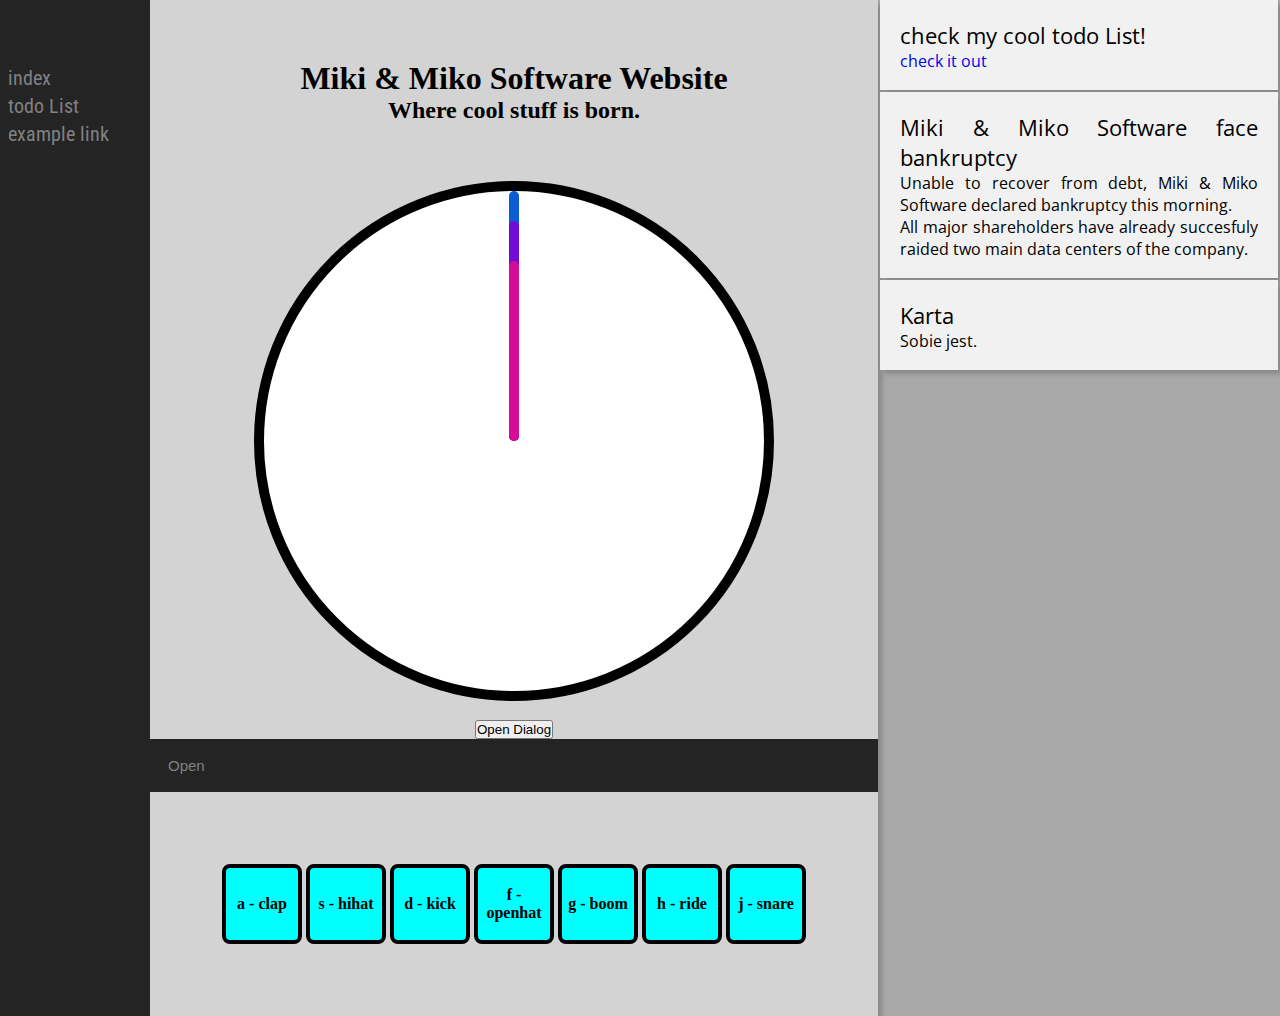
<file: index.html>
<!DOCTYPE html>
<html>
<head>
   <title>Epic Website</title>
   <link rel="stylesheet" type="text/css" href="style.css">
   <link rel="stylesheet" type="text/css" href="clock/clock.css">
   <link rel="stylesheet" type="text/css" href="percussion/percussion.css">
   <link href="https://fonts.googleapis.com/css?family=Slabo+27px" rel="stylesheet">
   <link href="https://fonts.googleapis.com/css?family=Marvel" rel="stylesheet">
</head>
<body>
<div id="container">
   <div class="leftContent">
      <div class="sidenav">
         <div class="sidenav-container">
            <a href="#" class="sidenav-item">index</a>
         </div>
         <div class="sidenav-container">
            <a href="todoList/todo_list.html" class="sidenav-item">todo List</a>
         </div>
         <div class="sidenav-container">
            <a href="#" class="sidenav-item">example link</a>
         </div>
      </div>
   </div>

   <div class="mainContent">
      <div class="main-content-container">
         <div class="header">
            <h1 id="title">Miki & Miko Software Website</h1>
            <h2>Where cool stuff is born.</h2>
         </div>

         <div class="clock-container">
            <div class="clock">
               <div id="mirek" class="hand seconds-hand"></div>
               <div class="hand minutes-hand"></div>
               <div class="hand hours-hand"></div>
            </div>
         </div>
      </div>

      <button id="dialogButton">Open Dialog</button>
      <dialog id="myDialog">This is an open dialog window</dialog>

         <button class="collapsible">Open</button>
         <div class="collapsible-content">
            Some collapsible content. Click the button to toggle between showing and hiding the collapsible content.
            Lorem
            ipsum dolor sit amet, consectetur adipisicing elit, sed do eiusmod tempor incididunt ut labore et dolore
            magna
            aliqua. Ut enim ad minim veniam, quis nostrud exercitation ullamco laboris nisi ut aliquip ex ea commodo
            consequat.
         </div>

      <div class="keys-container">
         <span id="a" class="key" data-key="65">a - clap</span>
         <span id="s" class="key" data-key="83">s - hihat</span>
         <span id="d" class="key" data-key="68">d - kick</span>
         <span id="f" class="key" data-key="70">f - openhat</span>
         <span id="g" class="key" data-key="71">g - boom</span>
         <span id="h" class="key" data-key="72">h - ride</span>
         <span id="j" class="key" data-key="74">j - snare</span>
         <audio data-key="65" src="sounds/clap.wav"></audio>
         <audio data-key="83" src="sounds/hihat.wav"></audio>
         <audio data-key="68" src="sounds/kick.wav"></audio>
         <audio data-key="70" src="sounds/openhat.wav"></audio>
         <audio data-key="71" src="sounds/boom.wav"></audio>
         <audio data-key="72" src="sounds/ride.wav"></audio>
         <audio data-key="74" src="sounds/snare.wav"></audio>
      </div>
   </div>

   <div class="rightContent">
      <div id="news-feed">
         <div class="col s12 m6">
            <div class="card blue-grey darken-1">
               <div class="card-title white-text">
                  <p>check my cool todo List!</p>
               </div>
               <div class="card-action">
                  <a href="todoList/todo_list.html">check it out</a>
               </div>
            </div>
         </div>

         <div class="col s12 m6">
            <div class="card blue-grey darken-1">
               <div class="card-title white-text">
                  <p>Miki & Miko Software face bankruptcy</p>
               </div>
               <div class="card-content">
                  Unable to recover from debt, Miki & Miko Software declared bankruptcy this morning.
                  <br>
                  All major shareholders have already succesfuly raided two main data centers of the company.
               </div>
            </div>
         </div>

         <div class="col s12 m6">
            <div class="card blue-grey darken-1">
               <div class="card-title white-text">
                  <p>Karta</p>
               </div>
               <div class="card-action">
                  Sobie jest.
               </div>
            </div>
         </div>
      </div>
   </div>
</div>
<script src="script.js"></script>
<script src="clock/clock.js"></script>
<script src="percussion/percussion.js"></script>
</body>
</html>
</file>
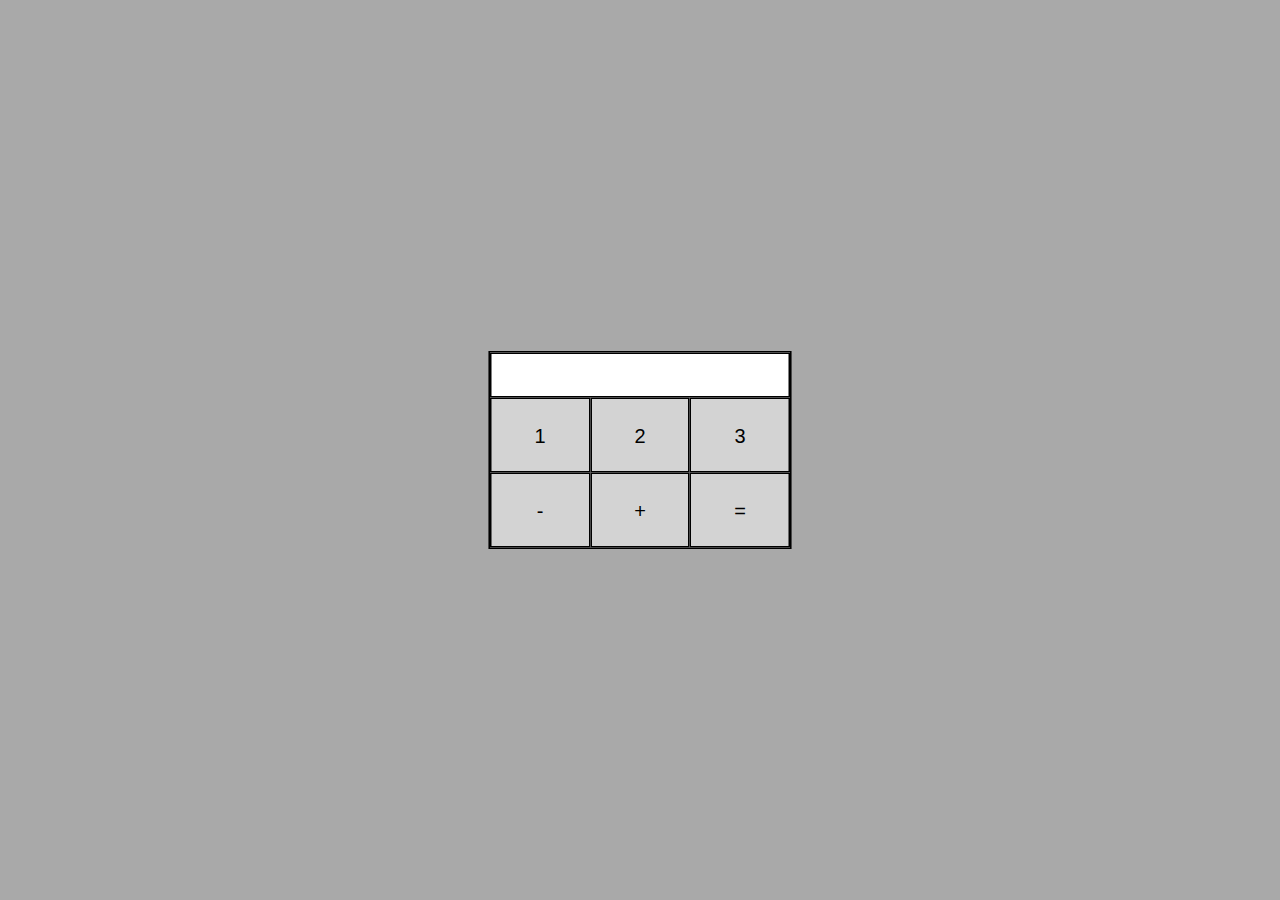
<file: calculator/index.html>
<!DOCTYPE html>
<html>
    <head>
        <title>Calculator</title>
        <link rel="stylesheet" href="style.css">
        <meta name="viewport" content="width=device-width, initial-scale=1">
    </head>
    <body>
        <div class="global-container">
            <div class="app-container">
                <input type="number" id="output-display">
                <div class="buttons-container">
                    <button class="button" id="1">1</button>
                    <button class="button" id="2">2</button>
                    <button class="button" id="3">3</button>
                </div>  
                <dir class="symbols-container">
                    <button class="button" id="-">-</button>
                    <button class="button" id="+">+</button>
                    <button class="button" id="=">=</button>
                </dir>
            </div>
        </div>
        <script src="script.js"></script>
    </body>
</html>
</file>
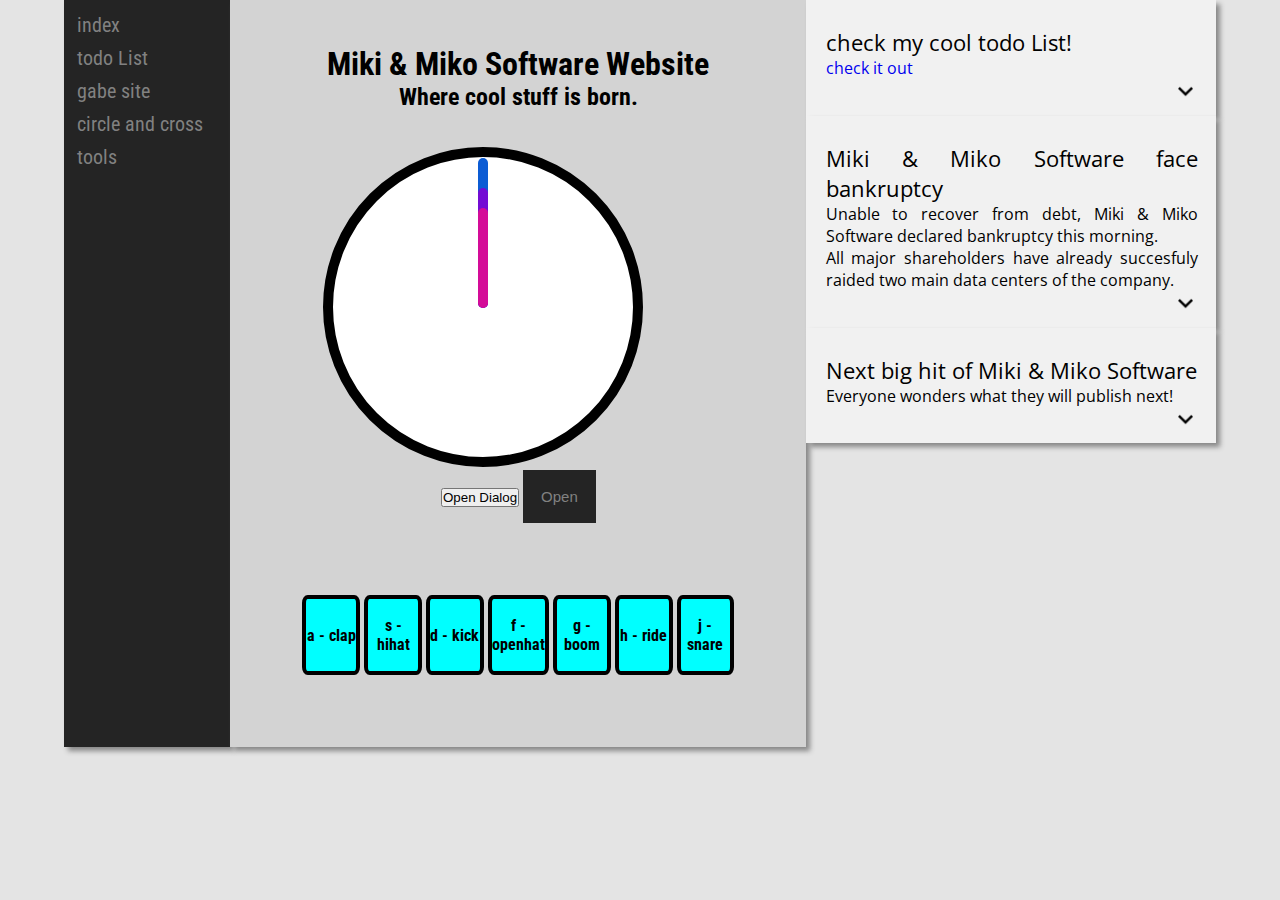
<file: index/index.html>
<!DOCTYPE html>
<html>
<head>
   <title>Epic Website</title>
   <meta content="width=device-width, initial-scale=1.0" name="viewport">
   <link rel="stylesheet" type="text/css" href="style.css">
   <link rel="stylesheet" type="text/css" href="clock/clock.css">
   <link rel="stylesheet" type="text/css" href="percussion/percussion.css">
   <link href="https://fonts.googleapis.com/css?family=Slabo+27px" rel="stylesheet">
   <link href="https://fonts.googleapis.com/css?family=Marvel" rel="stylesheet">
</head>
<body>
<div id="container">
   <div class="leftContent">
      <div class="sidenav">
         <div class="sidenav-container">
            <a href="#" class="sidenav-item">index</a>
         </div>
         <div class="sidenav-container">
            <a href="../todoList/todo_list.html" class="sidenav-item">todo List</a>
         </div>
         <div class="sidenav-container">
            <a href="../mysite/mysite.html" class="sidenav-item">gabe site</a>
         </div>
         <div class="sidenav-container">
            <a href="../Circle%20And%20Cross/index.html" class="sidenav-item">circle and cross</a>
         </div>
         <div id="tools">
            <div class="sidenav-container">
               <a href="#" class="sidenav-item">tools</a>
            </div>
            <ul>
               <li>
                  <a href="../calculator/index.html" class="sidenav-item">Calculator</a>
               </li>
            </ul>
         </div>
      </div>
   </div>

   <div class="mainContent">
      <div class="main-content-container">
         <div class="header">
            <h1 id="title">Miki & Miko Software Website</h1>
            <h2>Where cool stuff is born.</h2>
         </div>

         <div class="clock-container">
            <div class="clock">
               <div class="hand seconds-hand"></div>
               <div class="hand minutes-hand"></div>
               <div class="hand hours-hand"></div>
            </div>
         </div>
      </div>

      <button id="dialogButton">Open Dialog</button>
      <dialog id="myDialog">This is an open dialog window</dialog>

      <button class="collapsible">Open</button>
      <div class="collapsible-content">
         Some collapsible content. Click the button to toggle between showing and hiding the collapsible content.
         Lorem
         ipsum dolor sit amet, consectetur adipisicing elit, sed do eiusmod tempor incididunt ut labore et dolore
         magna
         aliqua. Ut enim ad minim veniam, quis nostrud exercitation ullamco laboris nisi ut aliquip ex ea commodo
         consequat.
      </div>

      <div class="keys-container">
         <span id="a" class="key" data-key="65">a - clap</span>
         <span id="s" class="key" data-key="83">s - hihat</span>
         <span id="d" class="key" data-key="68">d - kick</span>
         <span id="f" class="key" data-key="70">f - openhat</span>
         <span id="g" class="key" data-key="71">g - boom</span>
         <span id="h" class="key" data-key="72">h - ride</span>
         <span id="j" class="key" data-key="74">j - snare</span>
         <audio data-key="65" src="sounds/clap.wav"></audio>
         <audio data-key="83" src="sounds/hihat.wav"></audio>
         <audio data-key="68" src="sounds/kick.wav"></audio>
         <audio data-key="70" src="sounds/openhat.wav"></audio>
         <audio data-key="71" src="sounds/boom.wav"></audio>
         <audio data-key="72" src="sounds/ride.wav"></audio>
         <audio data-key="74" src="sounds/snare.wav"></audio>
      </div>
   </div>

   <div class="rightContent">
      <!-- TODO change card-title and card-action to headers -->
      <div id="news-feed">
         <div class="col">
            <div class="card-title white-text">
               <p>check my cool todo List!</p>
            </div>
            <div class="card-action">
               <a href="../todoList/todo_list.html">check it out</a>
            </div>
            <div class="card-collapsible">
               <img class="arrow-img card-collapsible-button" src="images/down-arrow.png">
               <div id="miki" class="card-collapsible-content">Made by Patro. All rights reserved. Miki & Miko Software 2019
               </div>
            </div>
         </div>

         <div class="col">
            <div class="card-title white-text">
               <p>Miki & Miko Software face bankruptcy</p>
            </div>
            <div class="card-content">
               Unable to recover from debt, Miki & Miko Software declared bankruptcy this morning.
               <br>
               All major shareholders have already succesfuly raided two main data centers of the company.
            </div>
            <div class="card-collapsible">
               <img class="arrow-img card-collapsible-button" src="images/down-arrow.png">
               <div class="card-collapsible-content">Lorem ipsum dolor sit amet, consectetur adipiscing elit, sed do
                  eiusmod tempor incididunt ut labore et dolore magna aliqua. Ut enim ad minim veniam, quis nostrud
                  exercitation ullamco laboris nisi ut aliquip ex ea commodo consequat. Duis aute irure dolor in
                  reprehenderit in voluptate velit esse cillum dolore eu fugiat nulla pariatur.
               </div>
            </div>
         </div>

         <div class="col">
            <div class="card-title white-text">
               <p>Next big hit of Miki & Miko Software</p>
            </div>
            <div class="card-action">
               Everyone wonders what they will publish next!
            </div>
            <div class="card-collapsible">
               <img class="arrow-img card-collapsible-button" src="images/down-arrow.png">
               <div class="card-collapsible-content">Our credible sources have acquired some more information about
                  Miki & Miko's new website. We can't tell you all the details now, but prepare to be amazed!<p> More info soon.
               </div>
            </div>
         </div>
      </div>
   </div>
</div>
<script src="script.js"></script>
<script src="clock/clock.js"></script>
<script src="percussion/percussion.js"></script>
</body>
</html>
</file>
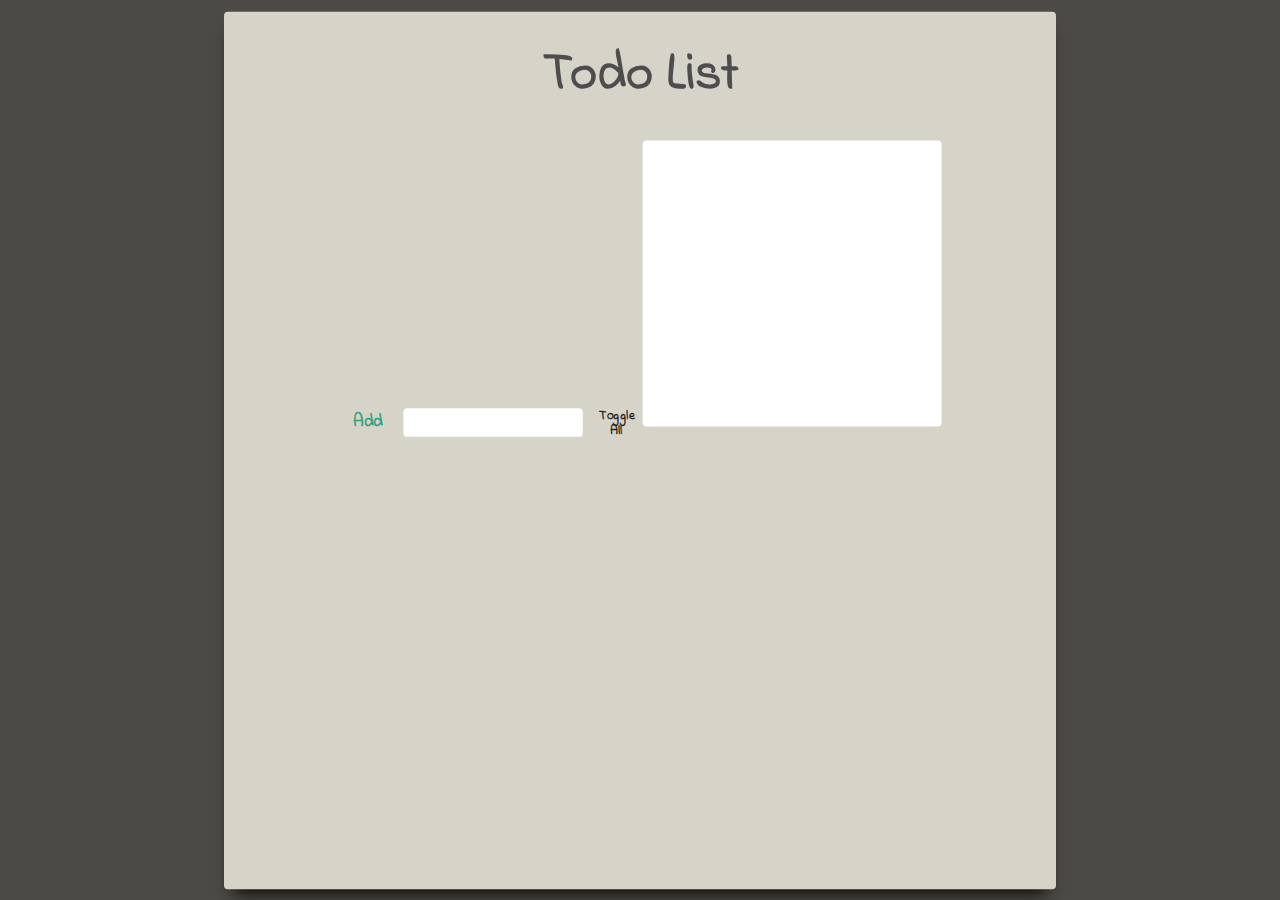
<file: todoList/index.html>
<!DOCTYPE html>
<html lang="en">
<head>
	<title>Todo List</title>
	<link rel="stylesheet" type="text/css" href="style.css">
	<link href="https://fonts.googleapis.com/css?family=Roboto" rel="stylesheet">
	<link href="https://fonts.googleapis.com/css?family=Quicksand:300" rel="stylesheet">
	<link href="https://fonts.googleapis.com/css?family=Indie+Flower" rel="stylesheet">
	<link href="https://fonts.googleapis.com/css?family=Fira+Sans:400,700" rel="stylesheet">
	<link href="https://fonts.googleapis.com/css?family=Fascinate+Inline" rel="stylesheet">
</head>
<body>
	<div id="main-container">
		<p id="title">Todo List<p>
		<div id="buttons-container">
			<div id="first-line-buttons" class="center">
				<button id="add-button" class="button">Add</button>
				<input type="text" id="add-todo-text-input" class="button" spellcheck="false" ></input>
				<button id="toggle-all-button" class="button" onclick="todoList.toggleAll()">Toggle All</button>
			</div>
			<!-- <div id="line"></div> -->
		</div>
		<div id="list"></div>
	</div>
	<div id="second-line-buttons" class="center">
		<button id="change-todo-button" class="button">Change</button>
		<input type="text" id="change-todo-text-input" class="button" spellcheck="false"></input>
	</div>
	<script src="script.js"></script>
</body>
</html>
</file>
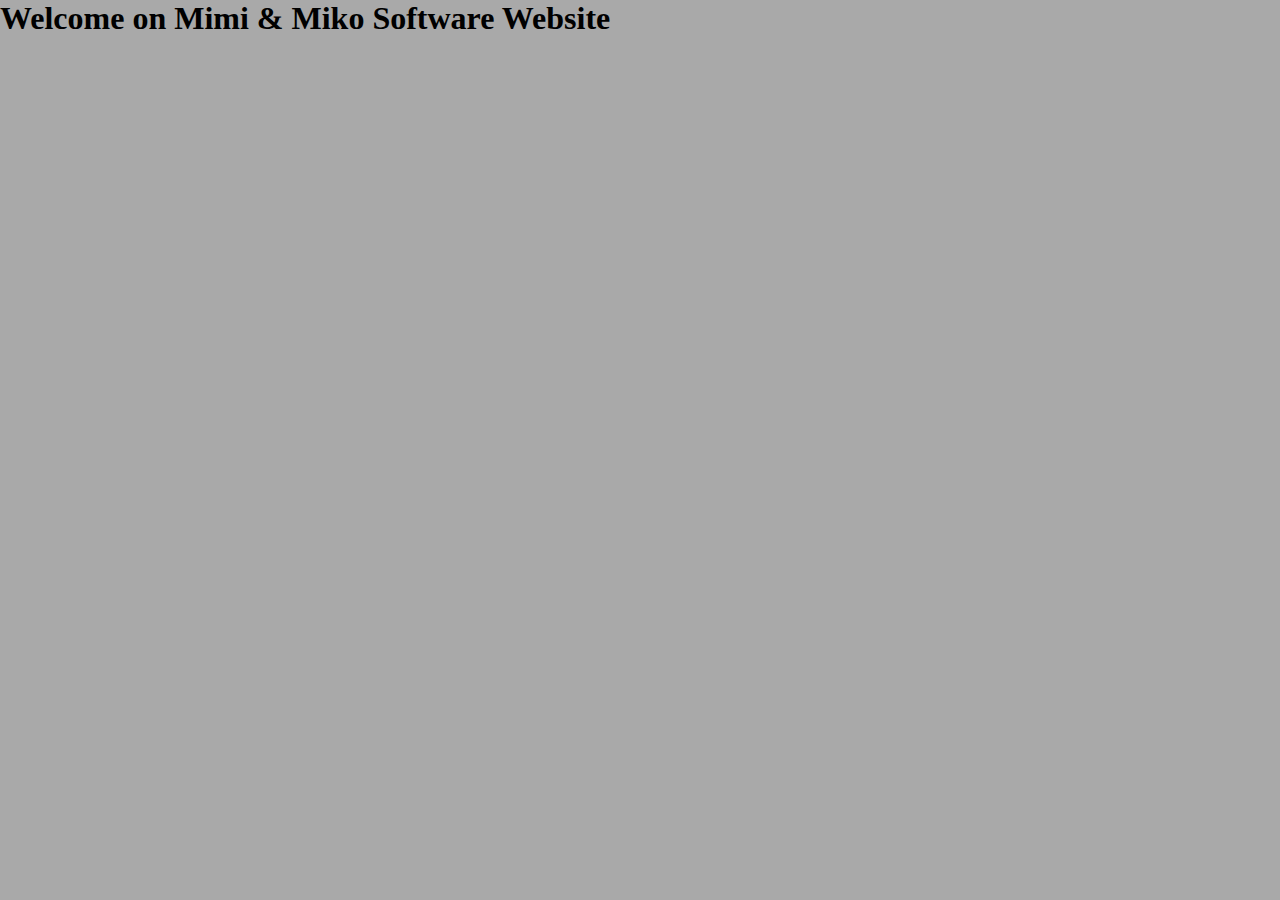
<file: homePage.html>
<!DOCTYPE html>
<html>
    <head>
        <title>Epic Website</title>
        <link rel="stylesheet" type="text/css" href="style.css">
    </head>
    <body>
        <h1 id="title">Welcome on Mimi & Miko Software Website</h1>



        <script src="script.js"></script>
    </body>
</html>
</file>
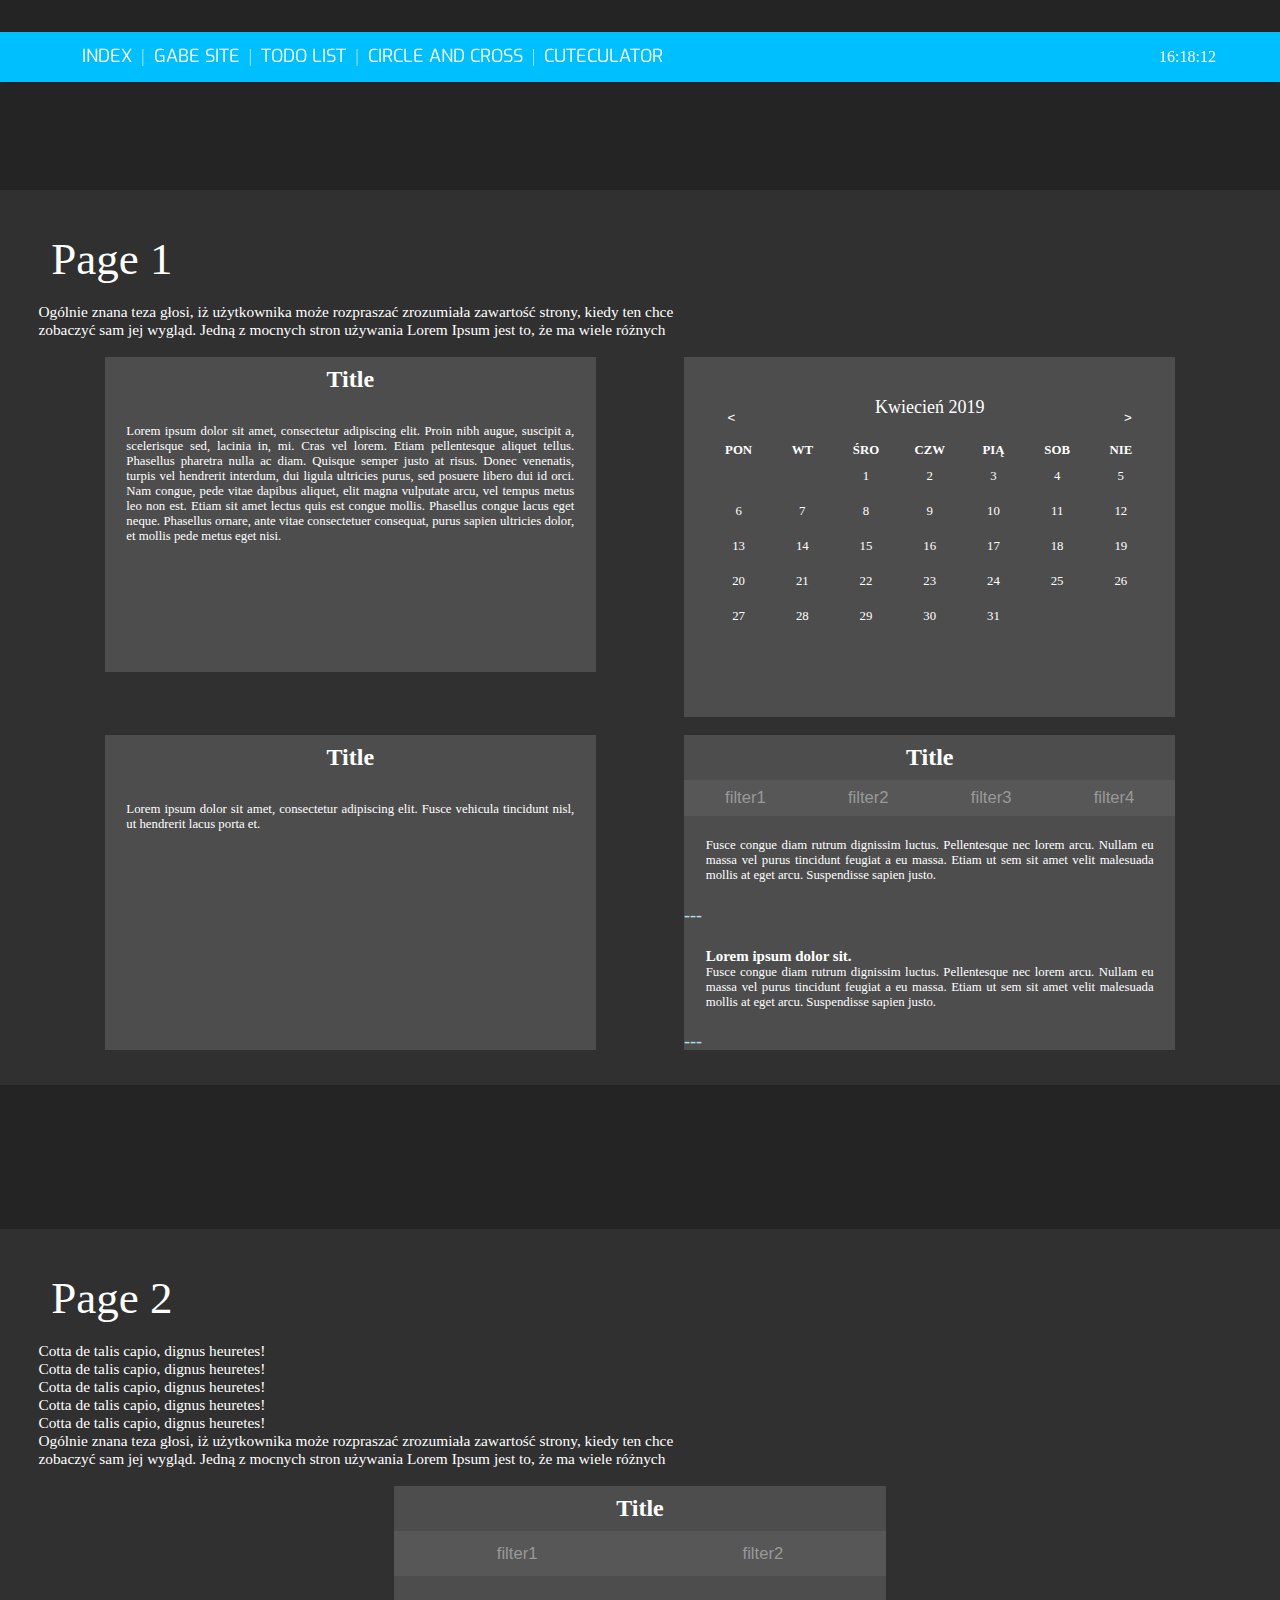
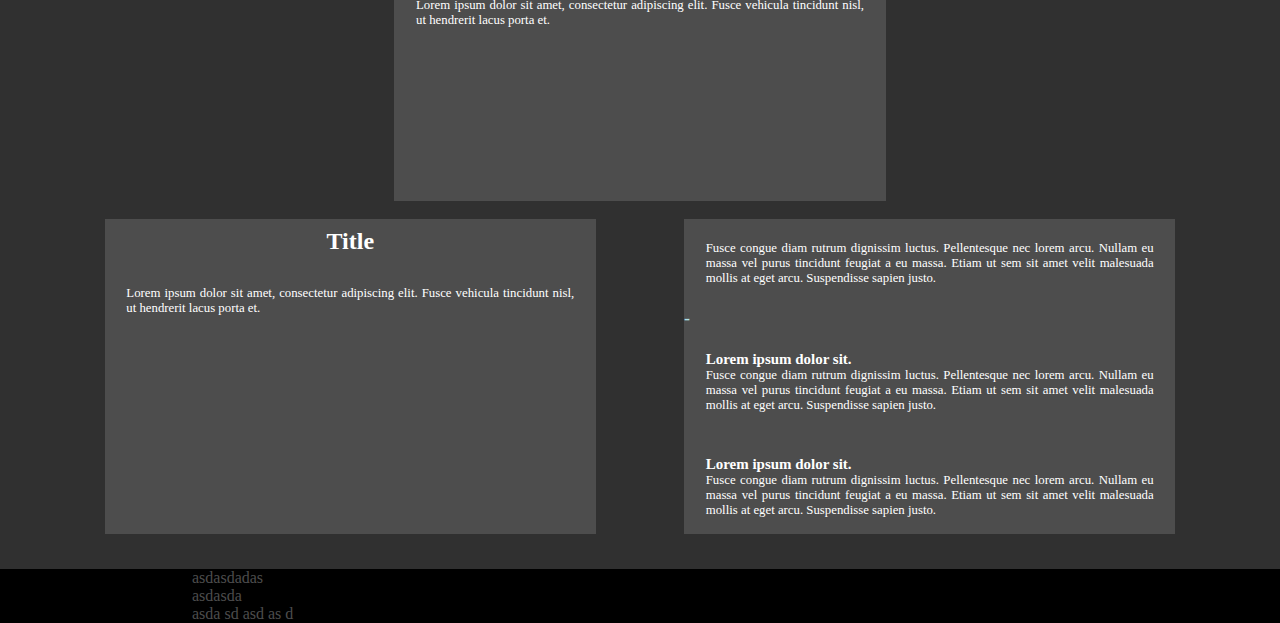
<file: mysite/mysite.html>
<!DOCTYPE html>
<html lang="en">
<head>
   <meta charset="UTF-8">
   <meta content="width=device-width, initial-scale=1.0" name="viewport">
   <link href="styles/styles.css" rel="stylesheet" type="text/css">
   <title>Title</title>
</head>

<body>
<div class="header">
   <div class="header-container">
      <div class="header-navigation-container">

      <span class="header-content-entry">
         <button class="header-button"><a class="header-button-link" href="../index/index.html">INDEX</a></button>
      </span>
         <span class="header-divider">|</span>

         <span class="header-content-entry">
         <button class="header-button"><a class="header-button-link" href="#">GABE SITE</a></button>
      </span>
         <span class="header-divider">|</span>

         <span class="header-content-entry">
         <button class="header-button"><a class="header-button-link" href="../todoList/todo_list.html">TODO LIST</a></button>
      </span>
         <span class="header-divider">|</span>

         <span class="header-content-entry">
         <button class="header-button"><a class="header-button-link" href="../Circle%20And%20Cross/index.html">CIRCLE AND CROSS</a></button>
      </span>
         <span class="header-divider">|</span>
         <span class="header-content-entry">
         <button class="header-button"><a class="header-button-link"
                                          href="../calculator/index.html">CUTECULATOR</a></button>
      </span>
      </div>
      <div class="header-date-container">
         <span id="header-date"></span>
      </div>
   </div>
</div>

<div class="page-container">
   <div class="page-content">
      <div class="top-container">Page 1
      </div>

      <div class="content-containers">
         <div class="content-container-left">

         </div>
         <div class="content-container-right">
            Ogólnie znana teza głosi, iż użytkownika może rozpraszać zrozumiała zawartość strony, kiedy ten chce<br>
            zobaczyć sam jej wygląd. Jedną z mocnych stron używania Lorem Ipsum jest to, że ma wiele różnych
         </div>
      </div>

      <div class="counter-container">
         <div class="counter">
            <div class="shelve">
               <div class="shelve-title">
                  <h2 class="title">Title</h2>
               </div>
               <div class="shelve-content">Lorem ipsum dolor sit amet, consectetur adipiscing elit. Proin nibh augue,
                  suscipit a, scelerisque sed, lacinia in, mi. Cras vel lorem. Etiam pellentesque aliquet tellus.
                  Phasellus pharetra nulla ac diam. Quisque semper justo at risus. Donec venenatis, turpis vel hendrerit
                  interdum, dui ligula ultricies purus, sed posuere libero dui id orci. Nam congue, pede vitae dapibus
                  aliquet, elit magna vulputate arcu, vel tempus metus leo non est. Etiam sit amet lectus quis est
                  congue mollis. Phasellus congue lacus eget neque. Phasellus ornare, ante vitae consectetuer consequat,
                  purus sapien ultricies dolor, et mollis pede metus eget nisi.
               </div>
            </div>
            <div class="shelve" id="calendar">
               <div class="shelve-content">
                  <div id="calendar-container">
                     <div class="calendar-header" id="calendar-header">
                        <span class="calendar-header-nav"><button class="calendar-header-button"
                                                                  id="calendar-header-button-left"><</button></span>
                        <div class="calendar-header-content">
                           <span id="calendar-header-month">Kwiecień</span>
                           <span id="calendar-header-year">2019</span>
                        </div>
                        <span class="calendar-header-nav"><button class="calendar-header-button"
                                                                  id="calendar-header-button-right">></button></span>
                     </div>
                     <table class="calendar-table">
                        <thead>
                        <tr>
                           <th>PON</th>
                           <th>WT</th>
                           <th>ŚRO</th>
                           <th>CZW</th>
                           <th>PIĄ</th>
                           <th>SOB</th>
                           <th>NIE</th>
                        </tr>
                        </thead>

                        <tbody id="calendar-body">
                        </tbody>
                     </table>
                  </div>

               </div>
            </div>
         </div>

         <div class="counter">
            <div class="shelve">
               <div class="shelve-title">
                  <h2 class="title">Title</h2>
               </div>
               <div class="shelve-content">Lorem ipsum dolor sit amet, consectetur adipiscing elit. Fusce vehicula
                  tincidunt
                  nisl, ut hendrerit lacus porta et.
               </div>
            </div>
            <div class="shelve">
               <div class="shelve-title">
                  <h2 class="title">Title</h2>
               </div>
               <div class="shelve-content-filters">
                  <button class="content-filter-button">filter1</button>
                  <button class="content-filter-button">filter2</button>
                  <button class="content-filter-button">filter3</button>
                  <button class="content-filter-button">filter4</button>
               </div>
               <div class="shelve-content">Fusce congue diam rutrum dignissim luctus. Pellentesque nec lorem arcu.
                  Nullam
                  eu
                  massa vel purus tincidunt feugiat a eu massa. Etiam ut sem sit amet velit malesuada mollis at eget
                  arcu.
                  Suspendisse sapien justo.
               </div>
               <div class="header-divider">---</div>
               <div class="shelve-content">
                  <h3 class="shelve-entry-title">Lorem ipsum dolor sit.</h3>
                  Fusce congue diam rutrum dignissim luctus. Pellentesque nec lorem arcu. Nullam eu
                  massa vel purus tincidunt feugiat a eu massa. Etiam ut sem sit amet velit malesuada mollis at eget
                  arcu.
                  Suspendisse sapien justo.
               </div>
               <div class="header-divider">---</div>
               <div class="shelve-content">
                  <h3 class="shelve-entry-title">Lorem ipsum dolor sit.</h3>
                  Fusce congue diam rutrum dignissim luctus. Pellentesque nec lorem arcu. Nullam eu
                  massa vel purus tincidunt feugiat a eu massa. Etiam ut sem sit amet velit malesuada mollis at eget
                  arcu.
                  Suspendisse sapien justo.
               </div>
               <div class="header-divider">---</div>
               <div class="shelve-content">
                  <h3 class="shelve-entry-title">Lorem ipsum dolor sit.</h3>
                  Fusce congue diam rutrum dignissim luctus. Pellentesque nec lorem arcu. Nullam eu
                  massa vel purus tincidunt feugiat a eu massa. Etiam ut sem sit amet velit malesuada mollis at eget
                  arcu.
                  Suspendisse sapien justo.
               </div>
               <!--               <div class="shelve-img"></div>-->
            </div>
         </div>
      </div>
   </div>
</div>
<div class="page-container" id="page-container-last">
   <div class="page-content">
      <div class="top-container">Page 2
      </div>
      <div class="content-containers">
         <div class="content-container-left">

         </div>
         Cotta de talis capio, dignus heuretes!<br>
         Cotta de talis capio, dignus heuretes!<br>
         Cotta de talis capio, dignus heuretes!<br>
         Cotta de talis capio, dignus heuretes!<br>
         Cotta de talis capio, dignus heuretes!
         <div class="content-container-right">
            Ogólnie znana teza głosi, iż użytkownika może rozpraszać zrozumiała zawartość strony, kiedy ten chce<br>
            zobaczyć sam jej wygląd. Jedną z mocnych stron używania Lorem Ipsum jest to, że ma wiele różnych
         </div>
      </div>
      <div class="counter-container">
         <div class="counter">
            <div class="shelve">
               <div class="shelve-title">
                  <h2 class="title">Title</h2>
               </div>
               <div class="shelve-content-filters">
                  <button class="content-filter-button">filter1</button>
                  <button class="content-filter-button">filter2</button>
               </div>
               <div class="shelve-content">Lorem ipsum dolor sit amet, consectetur adipiscing elit. Fusce vehicula
                  tincidunt
                  nisl, ut hendrerit lacus porta et.
               </div>

               <div class="shelve-img"></div>
            </div>
         </div>
         <div class="counter">
            <div class="shelve">
               <div class="shelve-title">
                  <h2 class="title">Title</h2>
               </div>
               <div class="shelve-content">Lorem ipsum dolor sit amet, consectetur adipiscing elit. Fusce vehicula
                  tincidunt
                  nisl, ut hendrerit lacus porta et.
               </div>
               <div class="shelve-img"></div>
            </div>
            <div class="shelve">
               <div class="shelve-content">Fusce congue diam rutrum dignissim luctus. Pellentesque nec lorem arcu.
                  Nullam
                  eu
                  massa vel purus tincidunt feugiat a eu massa. Etiam ut sem sit amet velit malesuada mollis at eget
                  arcu.
                  Suspendisse sapien justo.
               </div>
               <div class="header-divider">-</div>
               <div class="shelve-content">
                  <h3 class="shelve-entry-title">Lorem ipsum dolor sit.</h3>
                  Fusce congue diam rutrum dignissim luctus. Pellentesque nec lorem arcu. Nullam eu
                  massa vel purus tincidunt feugiat a eu massa. Etiam ut sem sit amet velit malesuada mollis at eget
                  arcu.
                  Suspendisse sapien justo.
               </div>
               <div class="shelve-content">
                  <h3 class="shelve-entry-title">Lorem ipsum dolor sit.</h3>
                  Fusce congue diam rutrum dignissim luctus. Pellentesque nec lorem arcu. Nullam eu
                  massa vel purus tincidunt feugiat a eu massa. Etiam ut sem sit amet velit malesuada mollis at eget
                  arcu.
                  Suspendisse sapien justo.
               </div>
               <div class="shelve-content">
                  <h3 class="shelve-entry-title">Lorem ipsum dolor sit.</h3>
                  Fusce congue diam rutrum dignissim luctus. Pellentesque nec lorem arcu. Nullam eu
                  massa vel purus tincidunt feugiat a eu massa. Etiam ut sem sit amet velit malesuada mollis at eget
                  arcu.
                  Suspendisse sapien justo.
               </div>
               <div class="shelve-img"></div>
            </div>
         </div>
      </div>
   </div>
</div>
<div class="footer">
   asdasdadas<p>
   asdasda
</p>

   asda
   sd
   asd
   as
   d
</div>
<script src="script.js"></script>
</body>
</html>
</file>
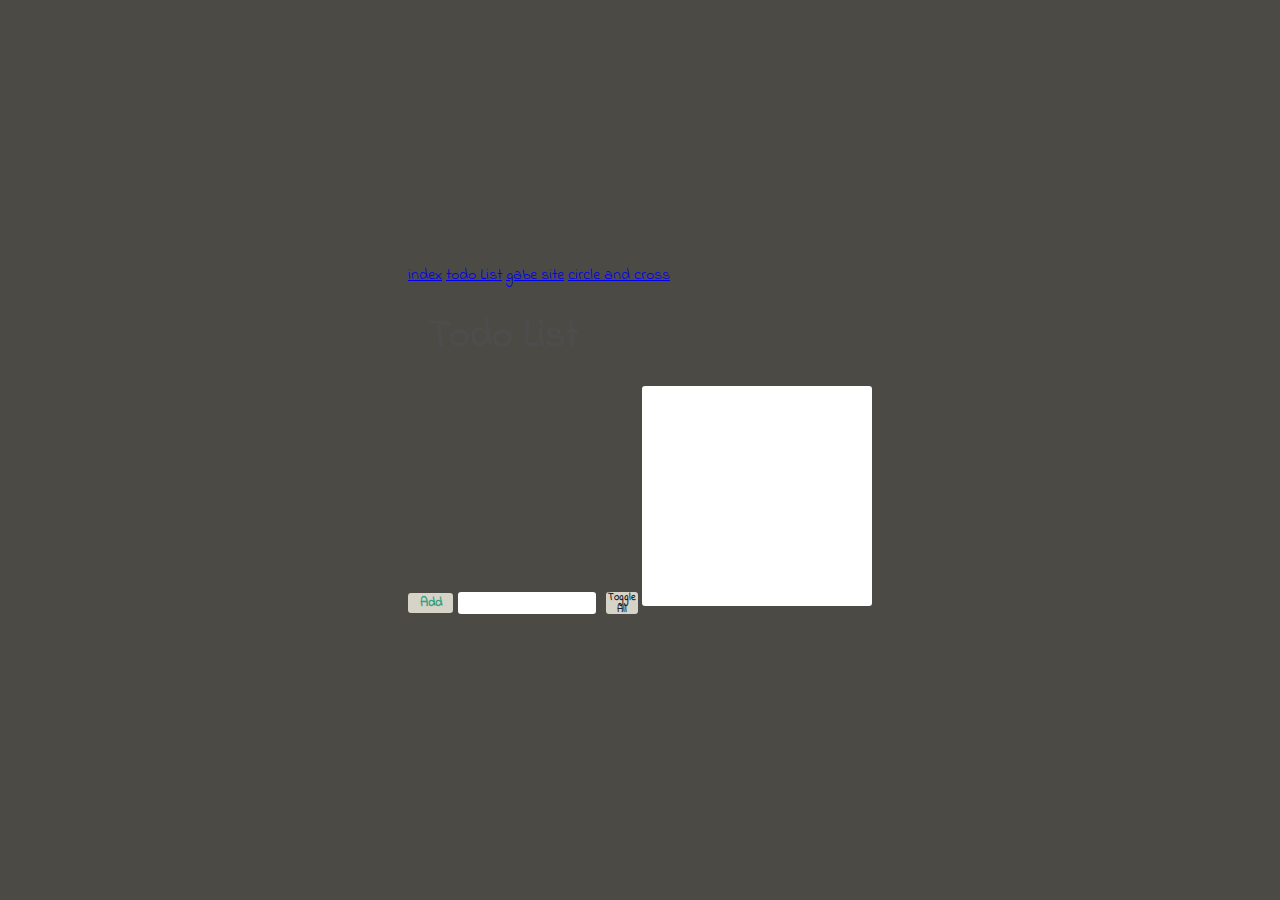
<file: todoList/todo_list.html>
<!DOCTYPE html>
<html lang="en">
<head>
   <title>Todo List</title>
   <link rel="stylesheet" type="text/css" href="style.css">
   <link href="https://fonts.googleapis.com/css?family=Roboto" rel="stylesheet">
   <link href="https://fonts.googleapis.com/css?family=Quicksand:300" rel="stylesheet">
   <link href="https://fonts.googleapis.com/css?family=Indie+Flower" rel="stylesheet">
   <link href="https://fonts.googleapis.com/css?family=Fira+Sans:400,700" rel="stylesheet">
   <link href="https://fonts.googleapis.com/css?family=Fascinate+Inline" rel="stylesheet">
</head>
<body>
<div id="wrapper">

   <div id="left-column">
      <div id="side-nav">
         <div id="side-nav-list">
            <a class="display-block" href="../index/index.html" class="sidenav-item">index</a>
            <a class="display-block" href="todo_list.html" class="sidenav-item">todo List</a>
            <a class="display-block" href="../mysite/mysite.html" class="sidenav-item">gabe site</a>
            <a class="display-block" href="../Circle%20And%20Cross/index.html" class="sidenav-item">circle and cross</a>

         </div>
      </div> 
   </div>

   <div id="main-section">
      <div id="application-container">
         <p id="title">Todo List<p>
         <div id="buttons-container">
            <div id="first-line-buttons" class="center">
               <button id="add-button" class="button">Add</button>
               <input type="text" id="add-todo-text-input" class="button" spellcheck="false"></input>
               <button id="toggle-all-button" class="button" onclick="todoList.toggleAll()">Toggle All</button>
            </div>
            <!-- <div id="line"></div> -->
         </div>
         <div id="list"></div>
      </div>
   </div>

   <div id="second-line-buttons" class="center">
      <button id="change-todo-button" class="button">Change</button>
      <input type="text" id="change-todo-text-input" class="button" spellcheck="false"></input>
   </div>

</div>
<script src="script.js"></script>
</body>
</html>
</file>
<file: style.css>
@import url(https://fonts.googleapis.com/css?family=Krub);
@import url(https://fonts.googleapis.com/css?family=Marvel);
@import url('https://fonts.googleapis.com/css?family=Carrois+Gothic');
@import url('https://fonts.googleapis.com/css?family=Roboto+Condensed');
@import url('https://fonts.googleapis.com/css?family=Open+Sans+Condensed:300');

* {
    padding: 0;
    margin: 0;
}

body {
    background-color: darkgray;
}

a {
    text-decoration: none;
}


#container {
    display: flex;
    flex-direction: row;
    flex-wrap: nowrap;
    justify-content: space-between;
}


/*LEFT CONTENT */
.leftContent {
    justify-content: center;
    background-color: #242424;
    padding-top: 5%;
    width: 13%;
    box-shadow: 4px 4px 5px #888888;
    min-width: 150px;
    max-width: 200px;
}

.sidenav {
    display: flex;
    justify-content: space-between;
    flex-direction: column;
    text-decoration: none;
}

.sidenav a {
    padding: 2px 8px;
    color: #818181;
    display: block;
    font-family: 'Roboto Condensed';
    font-size: 20px;
}

.sidenav-container a {
    transition: 0.2s; /* transition on hover */
    padding: 2px 8px;
}

.sidenav-container :hover {
    color: #f1f1f1;
    background-color: #4D4D4D;
    z-index: 100;
    top: -4px;
    margin-bottom: -3px;
    padding: 6px 6px;
    box-shadow: 0 4px 5px -7px #000000, 5px 5px 10px 5px rgba(0, 0, 0, 0);
}


/* MAIN CONTENT */
.mainContent {
    display: block;
    background-color: lightgray;
    width: 80vw;
    height: fit-content;
    text-align: center;
    box-shadow: 4px 4px 5px #888888;
}

.main-content-container {
    height: 80vh;
}

.clock-container {
    display: flex;
    justify-content: center;
}

.header {
    display: inline-block;
    vertical-align: top;
    margin-top: 60px;
    margin-bottom: 30px;
}

/* collapsible button */
.collapsible {
    background-color: #242424;
    color: #818181;
    cursor: pointer;
    padding: 18px;
    width: 100%;
    border: none;
    text-align: left;
    outline: none;
    font-size: 15px;
}

.collapsible-content {
    padding: 0 18px;
    display: none;
    overflow: hidden;
    background-color: #888888;
}

/* RIGHT CONTENT */
.col {
    font-family: 'Open Sans Condensed', serif;
    padding-bottom: 2px;
}

.col :hover {
    background-color: #D1D0D0;
    transition: 0.2s;
}

/* Style the counter cards */
.card {
    padding: 20px 5% 18px 20px;
    text-align: justify;
    background-color: #f1f1f1;
    box-shadow: 4px 4px 5px #888888;
}

.card-title {
    font-size: 22px;
}

.card-content {
    font-size: 16px;
}

/* collapsible button for news cards */
.card-collapsible-button {
    cursor: pointer;
    padding: 5px;
    width: 25px;
    border: none;
    text-align: center;
    outline: none;
    font-size: 15px;
    position: relative;
    right: -92%; /* TODO should be aligned with text - should not be done like this */
}

.card-collapsible-content {
    padding: inherit;
    display: none;
    overflow: hidden;
}

.rightContent {
    display: flex;
    flex-direction: column;
    padding-inline: 2px;
    min-width: 140px;
    max-width: 400px;
}
</file>
<file: clock/clock.css>
.clock {
    display: inline-block;
    margin-top: 30px;
    vertical-align: middle;
    width: 500px;
    height: 500px;
    border: solid 10px black;
    background-color: white;
    border-radius: 50%;
    transform: translateY(-3px);
}

.hand {
    position: absolute;
    user-select:none;
    top: 49%;
    width: 250px;
    height: 10px;
    border-radius: 20px;
    transition: all .05s;
    transition-timing-function: cubic-bezier(0.1, 2.7, 0.58, 1);
    transform-origin: 100%;
    transform: rotate(90deg);
}

.seconds-hand {
    background-color: rgb(12, 92, 212); 
    width: 250px;
    height: 10px;
}

.minutes-hand {
    background-color: rgb(115, 12, 212); 
    width: 220px;
    height: 10px;
    left: 30px;
}

.hours-hand {
    background-color: rgb(212, 12, 152); 
    width: 180px;
    height: 10px;
    left: 70px;
}
</file>
<file: percussion/percussion.css>
.keys-container{
    display: flex;
    margin: 70px;
    justify-content: center;
    align-items: center;
}

.key {
    display: flex;
    user-select:none;
    position: relative;
    width: 80px;
    height: 80px;
    border: solid 1px black;
    justify-content: center;
    align-items: center;
    margin: 2px;
    transition: .07s;
    box-sizing: border-box;
    background-color: cyan;
    border-radius: 10%;
    border: solid 4px black;
    font-weight: bold;
}

.playing {
    transform: scale(1.1);
    border: solid 2px red;
    background-color: cornflowerblue;
}
</file>
<file: calculator/style.css>
* {
    padding: 0;
    margin: 0;
    box-sizing: border-box;
}

.global-container {
    display: flex;
    height: 100vh;
    justify-content: center;
    align-items: center;
    background: darkgray;
}

.app-container {
    display: flex;
    flex-direction: column;
    justify-content: space-between;
    background: gray;
    border: solid 1px black;
    transform: scale(1.5);
}

#output-display {
    width: 200px;
    height: 30px;
    background: white;
    border: solid 1px black;
    text-align: right;
}

.buttons-container {
    display: flex;
    flex-direction: row;
    justify-content: center;
}

.symbols-container {
    display: flex;
    flex-direction: row;
    justify-content: center;  
}

.button {
    width: 100%;
    height: 50px;
    background: lightgray;
    border: solid 1px black;
}
</file>
<file: index/style.css>
@import url(https://fonts.googleapis.com/css?family=Krub);
@import url(https://fonts.googleapis.com/css?family=Marvel);
@import url('https://fonts.googleapis.com/css?family=Carrois+Gothic');
@import url('https://fonts.googleapis.com/css?family=Roboto+Condensed');
@import url('https://fonts.googleapis.com/css?family=Open+Sans+Condensed:300');

* {
    padding: 0;
    margin: 0;
}

body {
    background-color: rgb(228, 228, 228);
    font-family: 'Roboto Condensed';
}

a {
    text-decoration: none;
}


#container {
    display: grid;
    grid-template-columns: auto 50% auto;
    margin: 0 5vw 0 5vw;
}

@media only screen and (max-width: 1000px) {
    #container {
        margin: 0;
    }
}


/*LEFT CONTENT */
.leftContent {
    grid-column-start: 1;
    justify-content: center;
    background-color: #242424;
    padding-top: 5%;
    width: 13vw;
    box-shadow: 4px 4px 5px #888888;
    min-width: 10vw;
    max-width: 200px;
}

.sidenav {
    display: flex;
    justify-content: space-between;
    flex-direction: column;
    text-decoration: none;
}

.sidenav a {
    padding: 2px 8px;
    color: #818181;
    display: block;
    font-family: 'Roboto Condensed';
    font-size: 20px;
}

.sidenav-container a {
    transition: 0.2s; /* transition on hover */
    padding: 0.5vh 1vw;
}

.sidenav-container :hover {
    color: #f1f1f1;
    background-color: #4D4D4D;
    z-index: 100;
    top: -4px;
    margin-bottom: -3px;
    padding: 6px 6px;
    box-shadow: 0 4px 5px -7px #000000, 5px 5px 10px 5px rgba(0, 0, 0, 0);
}

#tools > ul {
    display: absolute;
    justify-content: center;
    z-index: 2;
    background: #f1f1f1;
    width: 0;
    height: 0; 
    transition: .1s;
    padding: 0;
    top: -0px;
    color: transparent;
}

#tools:hover ul {
    box-shadow: 4px 4px 5px #888888;
    width: 120px;
    height: 120px; 
    
}

#tools > ul > li > a {
    color:transparent;
    transition: .1s;
}

#tools:hover > ul > li > a {
    color:black;
    font-size: 16px;
    font-weight: bold;
}

#tools:hover > ul > li > a:hover{
    color: orange;
    
}

#tools:hover > ul > li {
    text-align: center;
}

#tools > ul > li {
    display: block;
    text-align: center;
    list-style: none;
    width: 120px;
    line-height: 30px;
    
    
}

#tools > .sidenav-container {
    width: 13vw;
}

#tools {
    display: flex;
    flex-direction: row;
    width: 300px;
}

/* MAIN CONTENT */
.mainContent {
    grid-column-start: 2;
    display: block;
    background-color: lightgray;
    text-align: center;
    box-shadow: 4px 4px 5px #888888;
}

.main-content-container {
}

.clock-container {
    display: flex;
    justify-content: center;
}

.header {
    display: inline-block;
    vertical-align: top;
    margin-top: 5vh;
    margin-bottom: 1vh;
}

.header-button {
    cursor: pointer;
    border: none;
    background: transparent;
}

.header-button :hover {
    color: gold;
    transition: 0.1s;
    transition-timing-function: ease-out;
    cursor: pointer;
}

/* collapsible button */
.collapsible {
    background-color: #242424;
    color: #818181;
    cursor: pointer;
    padding: 18px;
    /*width: 100%;*/
    border: none;
    text-align: left;
    outline: none;
    font-size: 15px;
}

.collapsible-content {
    padding: 0 18px;
    display: none;
    overflow: hidden;
    background-color: #888888;
}

/* RIGHT CONTENT */
.rightContent {
    grid-column-start: 3;
    display: flex;
    flex-direction: column;
}

.col {
    font-family: 'Open Sans Condensed', serif;
    background-color:  #f1f1f1;
    padding: 3vh 2vh 0.2vh 1.5vw;
    text-align: justify;
    box-shadow: 4px 4px 5px #888888;
}

.col:hover {
    background-color: lightgray;
    transition: 0.2s;
}

/* Style the counter cards */


.card-title {
    font-size: 22px;
}

.card-content {
    font-size: 16px;
}

/* collapsible button for news cards */
.card-collapsible-button {
    cursor: pointer;
    padding: 5px;
    width: 25px;
    outline: none;
    font-size: 15px;
    transition: .8s;
/* TODO should be aligned with text - should not be done like this */
}

.card-collapsible-content {
    text-align: justify;
    max-height: 0;
    overflow: hidden;
    transition: 4s;
    transition-timing-function: cubic-bezier(0.07, 1.06, 0.58, 1);
}

.card-collapsible-content:hover {
    background-color: transparent;
}

.arrow-img {
    width: 15px;
    object-fit: cover;
}

.card-collapsible {
    display: inline-block;
    text-align: right;
}
</file>
<file: index/clock/clock.css>
.clock {
    margin-top: 30px;
    vertical-align: middle;
    width: 300px;
    height: 300px;
    border: solid 10px black;
    background-color: white;
    border-radius: 50%;
    transform: translateY(-3px);
    margin-right: 70px;
}

.hand {
    position: absolute;
    user-select:none;
    top: 48.5%;
    height: 10px;
    border-radius: 20px;
    transform-origin: 100%;
    transform: rotate(90deg);
}

.seconds-hand {
    background-color: rgb(12, 92, 212); 
    width: 150px;
    height: 10px;
}

.minutes-hand {
    background-color: rgb(115, 12, 212); 
    width: 120px;
    height: 10px;
    left: 30px;
}

.hours-hand {
    background-color: rgb(212, 12, 152); 
    width: 100px;
    height: 10px;
    left: 50px;
}
</file>
<file: index/percussion/percussion.css>
.keys-container{
    display: flex;
    margin: 70px;
    justify-content: center;
    align-items: center;
}

.key {
    display: flex;
    user-select:none;
    position: relative;
    width: 80px;
    height: 80px;
    border: solid 1px black;
    justify-content: center;
    align-items: center;
    margin: 2px;
    transition: .07s;
    box-sizing: border-box;
    background-color: cyan;
    border-radius: 10%;
    border: solid 4px black;
    font-weight: bold;
}

.playing {
    transform: scale(1.1);
    border: solid 2px red;
    background-color: cornflowerblue;
}
</file>
<file: todoList/style.css>
* {
	padding: 0;
	margin: 0;
	font-family: 'Indie Flower', cursive;
	/* font-family: 'Fascinate Inline', cursive; */
}

body {
	display: flex;
	justify-content: center;
	align-items: center;
	background-color: #4C4A44;
	height: 100vh;
	width: 100vw;
}

/* TODO "przytulic" glowna tresc strony do sidenava */
#main-container{
	text-align: center;
	display: inline-block;
	background-color: #D6D3C9;
	width: 50%;
	height: 75%;
	-webkit-box-shadow: 0px 10px 13px -7px #000000, 5px 5px 15px 5px rgba(0,0,0,0); 
	box-shadow: 0px 10px 13px -7px #000000, 5px 5px 15px 5px rgba(0,0,0,0);
	border-radius: 3px;
	transform: scale(1.3);
}

#leftContent {
	justify-content: center;
	background-color: #242424;
	padding-top: 5%;
	width: 13%;
	box-shadow: 4px 4px 5px #888888;
}

/* SIDENAV */
.sidenav {
	display: flex;
	justify-content: space-between;
	flex-direction: column;
	text-decoration: none;
	/*padding: 2px 0px;*/
	/*color: #818181;*/
}

.sidenav-item {

}

.sidenav a {
	padding: 2px 8px;
	text-decoration: none;
	color: #818181;
	display: block;
	font-family: 'Roboto Condensed';
	font-size: 20px;
}

.sidenav a:hover {
	color: #f1f1f1;
	background-color: #4D4D4D;
	position: relative;
	z-index: 100;
	top: -3px;
	margin-bottom: -5px;
	right: -4px;
	padding: 4px 2px;
	/*box-shadow: 4px 4px 5px #242424;*/
	box-shadow: 0px 4px 5px -7px #000000, 5px 5px 10px 5px rgba(0, 0, 0, 0);
}



/* _____________________________________________________________________________________________________________ */

#buttons-container {
	display: inline-block;
	width: 230px;
}

#title {
	padding: 20px;
	color: #4D4D4D;
	font-size: 40px;
	font-weight: bold;
}
/* _____________________________________________________________________________________________________________ */	

#first-line-buttons {
	display: flex;	
	margin-bottom: 1px;
  
}

#add-button {
	width: 21%;
	margin-right: 5px;
	color: #33A17C;
	outline: none;
}

#add-todo-text-input {
	font-weight: 400;
	width: calc(53% + 25px);
	height: 22px;
	border-radius: 3px;
	border-style: none;
	font-family: 'Fira Sans', sans-serif;
	font-size: 10px;
	text-align: center;
	margin-right: 10px;
	outline: none;
	transform: none;
	background-color: white;
}

#toggle-all-button {
	height: 22px;
	color: #242424;
	border-style: none;
	width: 15%;
	font-size: 10px;
	line-height: 12px;
	outline: none;
}

.button:active {
	transform: scale(1.1);
  }

/* _____________________________________________________________________________________________________________ */

#second-line-buttons {
	display: flex;
	visibility: hidden;
	margin-bottom: 1px;
	width: 0;
}

#change-todo-button {
	width: 23%;
	height: 18px;
	margin-right: 1px;
	color: #AA6A0E;
	outline: none;
	font-size: 12px;
	z-index: 2;
}

#change-todo-text-input {
	font-weight: 400;
	width: calc(70% + 25px);
	height: 22px;
	border-radius: 3px;
	border-style: none;
	font-family: 'Fira Sans', sans-serif;
	font-size: 10px;
	text-align: center;
	outline: none;
	transform: none;
	background-color: white;
	margin-left: 5px;;
}

.button {
	border-style: none;
	border-radius: 3px;
	font-weight: 900;
	background-color: #D6D3C9;
}

.delete-button {
	border-style: none;
	font-weight: 900;
	background-color: white;
	margin-left: 25px;
	outline: none;
}

.delete-button:active {
	transform: scale(1.2);
}

/*_____________________________________________________________________________________________________________ */		

.center {
	justify-content: center;
	align-items: center;
}

#line {
	display: inline-block;
	position: relative;
	top: -14px;
	width: 100%;
	height: 1px;
	background-color: #D1D0D0;
}

/*View list elements____________________________________________________________________________________________ */

#list {
	display: inline-block;
	position: relative;
	width: 230px;
	max-height: 200px;
	height: 200px;
	overflow-x: hidden;
	background-color: white;
	border-radius: 3px;
	list-style: none;
	padding-top: 20px;
	text-align: left;
	/* border: solid 0.5px #D1D0D0; */
}

.text-of-list-element {
	display: inline-block;
	font-family: 'Fira Sans', sans-serif;
	font-size: 12px;
	font-family: 'Fira Sans', sans-serif;
	font-size: 10px;
	font-weight: 400;
	outline: none;
	width: 60%;
	vertical-align: middle;
}

.not-completed-image {
	width: 12px;
	margin-right: 12px;
	margin-left: 20px;
	vertical-align: middle;
}

.completed-image {
	width: 12px;
	margin-right: 12px;
	margin-left: 20px;
	vertical-align: middle;
}

.completed-image:active {
	transform: scale(1.3);
}

.not-completed-image:active {
	transform: scale(1.3);
}

.toggle-element {
	display: inline-block;
	margin-right: 15px;
}
</file>
<file: mysite/styles/styles.css>
@import url('https://fonts.googleapis.com/css?family=Open+Sans');
@import url('https://fonts.googleapis.com/css?family=Open+Sans+Condensed:300');
@import url('https://fonts.googleapis.com/css?family=Nanum+Gothic');
@import url('https://fonts.googleapis.com/css?family=Exo');

* {
    margin: 0;
    padding: 0;
}

a {
    text-decoration: none;
}

body {
    background-color: #242424;
}

.header {
    grid-row-start: 1;
    position: sticky;
    z-index: 1;
    top: 0;
    padding: 1.4vh 0 1.4vh 0;
    margin: 3.5vh 0 0 0;
    box-shadow: 0 4px 5px -7px #000000, 5px 5px 10px 5px rgba(0, 0, 0, 0);
    background-color: deepskyblue;
}

.header-container {
    display: flex;
    flex-wrap: nowrap;
    align-items: center;
    margin: 0 5vw;
    height: 100%;
}

.header-navigation-container {
    display: flex;
    flex-wrap: wrap;
    align-content: space-between;
    align-items: center;
    height: 100%;
    padding-inline-start: 1vh;
}

.header-content-entry {
    height: 100%;
}

.header-date-container {
    position: absolute;
    right: 5vw;
}

#header-date {
    color: white;
    cursor: default;
}

.header-button {
    border: none;
    background: transparent;
    height: 100%;
}

.header-button :hover {
    color: gold;
    transition: 0.1s;
    transition-timing-function: ease-out;
    cursor: pointer;
}

.header-button-link {
    font-family: 'Exo';
    /*letter-spacing: 0.1em;*/
    color: white;
    padding: 1vh;
    font-size: 2vh;
    min-font-size: 1vh;
    vertical-align: text-bottom;
}

.header-divider {
    font-size: 2vh;
    min-font-size: 1vh;
    color: powderblue;
    cursor: default;
    text-emphasis: #242424;
}

/* ------------------------------------------ */

.page-container {
    display: grid;
    padding: 12vh 0 7vh 0;
    width: 100%;
}

#page-container-last {
    padding: 9vh 0 0 0;
}

.page-content {
    grid-row-start: 2;
    display: flex;
    flex-direction: column;
    justify-content: space-between;
    padding: 2vw;
    background-color: #303030;
    color: white;
}

.top-container {
    font-size: 5vh;
    margin: 0 10vw 0 0;
    padding: 2vh 2vw;
    cursor: default;
}

.content-containers {
    display: flex;
    flex-direction: column;
    align-items: flex-start;
    text-align: justify;
    padding: 0 1vw 1vh 1vw;
    font-size: 1.2vw;
    min-font-size: 1vh;
    cursor: default;
}

.counter-container {
    display: flex;
    flex-direction: column;
    padding: auto;
}

.counter {
    display: flex;
    justify-content: space-evenly;
    flex-direction: row;
    flex-wrap: wrap;
    min-width: 40vw;
    min-height: 35vh;
    /*height: 100%;*/

    /*padding: 1vh 1vh;*/
}

.content-container-left {

}

.content-container-right {

}

/* TODO cards without filters should not hide title? card content should only overflow? */

.shelve {
    display: flex;
    flex-direction: column;
    flex-wrap: nowrap;
    justify-content: flex-start;
    margin: 1vh;

    background-color: #4D4D4D;
    width: 40%;
    min-width: 10vw;

    height: 35vh;
    min-height: 15vw;
    max-height: 40vh;

    overflow: auto;
    transition: 0.4s;
}

.shelve-title {
    margin: 1vh 1vw;
    cursor: default;
}

.title {
    text-align: center;
    color: white;
}

.shelve-content {
    text-align: justify;
    color: white;
    font-size: 1vw;
    min-font-size: 1.2vw;
    margin: 1vw;
    padding: 1vh;
    cursor: default;
}

.shelve-img {

}

.shelve-content-filters {
    display: flex;
    flex-direction: row;
    flex-wrap: nowrap;
    /*overflow: auto;*/
    position: sticky;
    top: 0;
    height: 5vh;
    min-height: 4vh;
    background-color: #575757;
    width: 100%;
    /*margin: auto;*/
    /*padding: 0 1vw 0 1vw;*/
}

.content-filter-button {
    display: grid;
    align-items: center;
    padding: 0 1.5vw;
    font-size: 1.3vw;
    min-font-size: 1vw;
    background-color: #575757;
    color: #999999;
    border-style: none;
    height: 100%;
    width: 100%;
    cursor: pointer;
}

.content-filter-button :hover {
    cursor: pointer;
}

.shelve::-webkit-scrollbar {
    width: 0.7vw;
    color: black;
    /*background: #888888;*/
}


.shelve::-webkit-scrollbar-thumb {
    background: #575757;
}

.footer {
    grid-row-start: 3;
    padding: 0 15vw;
    margin: 0;
    background-color: black;
    color: #4D4D4D;
}

#calendar-body {
}

.calendar-table td {
    padding: 1vh;
}

.calendar-table {
    text-align: center;
    width: 100%;
}

#calendar-header {
    display: flex;
    justify-content: space-between;
    font-size: 2vh;
    text-align: center;
    margin: 2vh 1vw 0.5vh;
    cursor: default;
    /*height: 100%;*/
}

.calendar-header-nav {
    padding: 1vh 0;

}

#calendar-body td:hover {
    /*cursor: default;*/
    margin: 4vh;
    /*background-color: #818181;*/
    /*color: yellow;*/
}

#calendar {
    min-height: 40vh;
}

.calendar-header-button {
    padding: 0 1vh;
    height: 100%;
    width: 100%;
    border-style: none;
    background: none;
    color: white;
    cursor: pointer;
}

.calendar-header-content {
}

@media only screen and (max-width: 750px) {
    .header {
        grid-row-start: 1;
        justify-content: space-around;
        position: sticky;
        z-index: 1;
        top: 0;
        background-color: deepskyblue;
        padding: 1.4vh 0 1.4vh 0;
        font-size: 3vh;
        min-font-size: 1vh;
        box-shadow: 0 4px 5px -7px #000000, 5px 5px 10px 5px rgba(0, 0, 0, 0);
        margin: 0;
        /*min-width: 10vw;*/
    }

    .header-container {
        display: flex;
        flex-wrap: wrap;
        align-items: center;
        margin: 0 5vw;
        height: 100%;
    }

    .header-navigation-container {
        display: flex;
        flex-wrap: wrap;
        align-content: space-between;
        align-items: center;
        height: 100%;
        padding: 1vh;
    }

    .header-date-container {
        display: none;
    }

    .header-button-link {
        font-family: 'Exo';
        /*letter-spacing: 0.1em;*/
        color: white;
        padding: 2vh;
        font-size: 3vh;
        min-font-size: 1.5vh;
        vertical-align: baseline;
    }

    .content-containers {
        font-size: 4vw;
        min-font-size: 1vw;
    }

    .shelve {
        display: inline-flex;
        justify-content: flex-start;
        flex-direction: column;
        margin: auto;
        width: 95%;
        height: 30vh;
        min-width: 10vw;
        min-height: 15vw;
        max-height: 45vh;
        flex-wrap: nowrap;
        padding: 0 1vw 2vw 1vw;
        background-color: #4D4D4D;
        /*overflow: hidden;*/
        /*flex-basis: auto;*/
    }

    .content-filter-button {
        display: grid;
        align-items: center;
        padding: 0 2vw;
        font-size: 3vw;
        margin: auto;
    }

    .shelve-content {
        font-size: 3vw;
        min-font-size: 2vw;
        /*margin: auto;*/
    }

    .shelve::-webkit-scrollbar {
        width: 2vw;
        color: black;
    }

    #header-date-container {
        display: none;
    }
}
</file>
